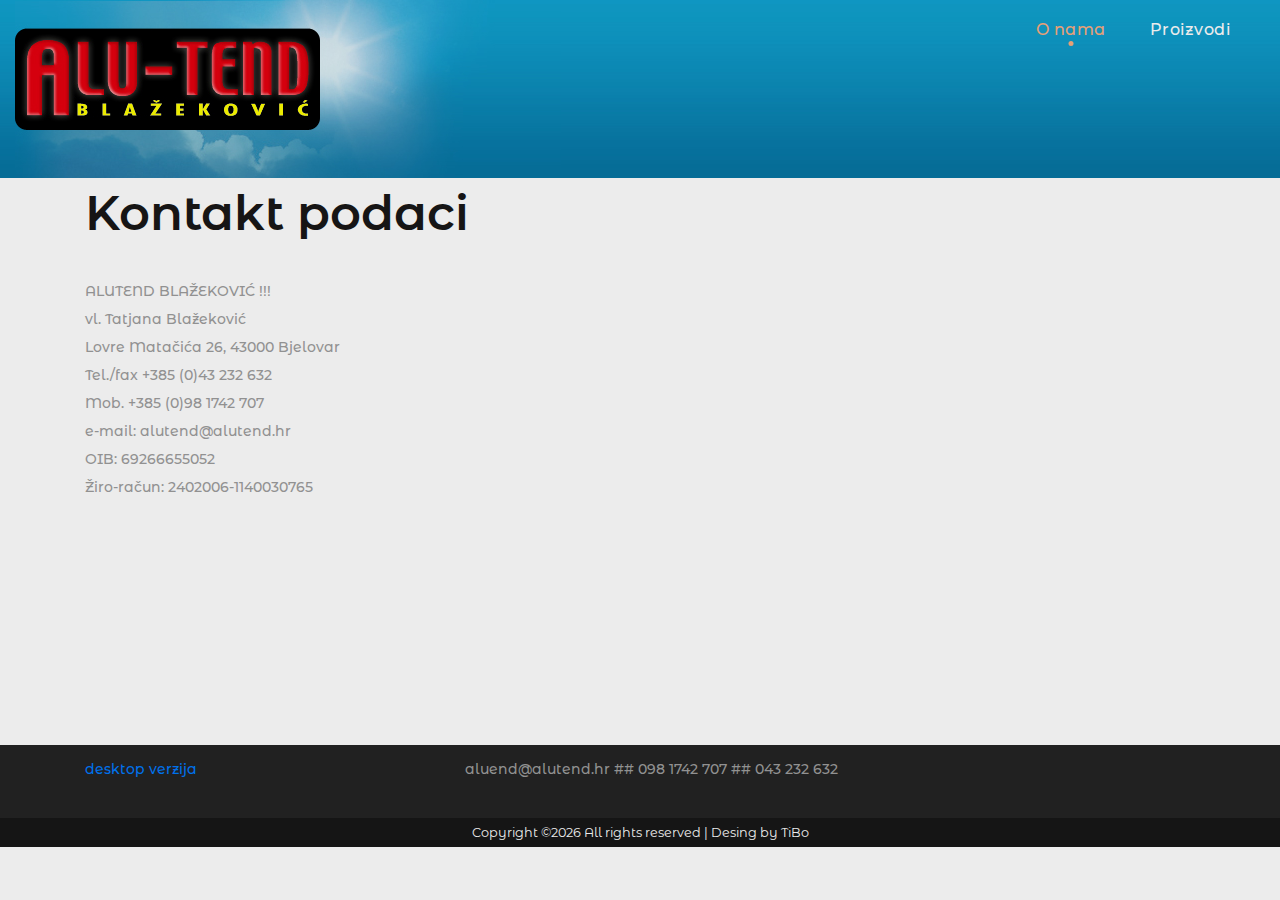
<file: index.html>
<!DOCTYPE html>
<html lang="zxx">

<head>
    <meta charset="UTF-8">
    <meta name="description" content="Tende">
    <meta name="keywords" content="AluTend, Tende">
    <meta name="viewport" content="width=device-width, initial-scale=1.0">
    <meta http-equiv="X-UA-Compatible" content="ie=edge">
    <title>Alutend</title>

    <!-- Google Font -->
    <link
        href="https://fonts.googleapis.com/css?family=Montserrat+Alternates:100,200,300,400,500,600,700,800,900&display=swap"
        rel="stylesheet">

    <!-- Css Styles -->
    <link rel="stylesheet" href="css/bootstrap.min.css" type="text/css">
    <link rel="stylesheet" href="css/font-awesome.min.css" type="text/css">
    <link rel="stylesheet" href="css/flaticon.css" type="text/css">
    <link rel="stylesheet" href="css/owl.carousel.min.css" type="text/css">
    <link rel="stylesheet" href="css/jquery-ui.min.css" type="text/css">
    <link rel="stylesheet" href="css/nice-select.css" type="text/css">
    <link rel="stylesheet" href="css/magnific-popup.css" type="text/css">
    <link rel="stylesheet" href="css/slicknav.min.css" type="text/css">
    <link rel="stylesheet" href="css/style.css" type="text/css">
</head>

<body>
    <!-- Page Preloder -->
    <div id="preloder">
        <div class="loader"></div>
    </div>

    <!-- Header Section Begin -->
    <header class="header-section">
        <div class="container-fluid">
            <div class="inner-header">
                <div class="logo">
                    <a href="./index.html"><img src="img/alutend-logo.jpg" alt="alutend"></a>
                </div>
                <nav class="main-menu mobile-menu">
                    <ul>
                        <li class="active"><a href="./index.html">O nama</a></li>
                        <li><a href="./tende.html">Proizvodi</a></li>
                    </ul>
                </nav>
                <div id="mobile-menu-wrap"></div>
            </div>
        </div>       
    </header>
    <!-- Header End -->

    <!-- Hero Area Section Begin 
    <div class="hero-area set-bg other-page" data-setbg="img/about_bg.jpg">
    </div>-->
    <!-- Hero Area Section End -->   

    <!-- Context Section Begin -->
    <section class="about-us spad">
        <div class="container">
            <div class="row">
                <div class="col-lg-7">
                    <div class="about-left">
                        <div class="section-title">
                            <h2>Kontakt podaci</h2>
                        </div>
                        <p class="second-text">ALUTEND BLAŽEKOVIĆ !!!<br/>
                            vl. Tatjana Blažeković<br/>
                            Lovre Matačića 26, 43000 Bjelovar<br/>
                            Tel./fax +385 (0)43 232 632<br/>
                            Mob. +385 (0)98 1742 707<br/>
                            e-mail: alutend@alutend.hr<br/>
                            OIB: 69266655052<br/>
                            Žiro-račun: 2402006-1140030765</p>
                    </div>
                </div>
                <div class="col-lg-5">
                    <div class="mapouter">
            <div class="gmap_canvas">
                <iframe
                    width="600"
                    height="500"
                    id="gmap_canvas"
                    src="https://maps.google.com/maps?q=alutend&t=&z=13&ie=UTF8&iwloc=&output=embed"
                    frameborder="0"
                    scrolling="no"
                    marginheight="0"
                    marginwidth="0"></iframe>
            </div>
            <style>
                .mapouter {
                    position: relative;
                    text-align: right;
                    height: 500px;
                    width: 600px;
                }
                .gmap_canvas {
                    overflow: hidden;
                    background: none!important;
                    height: 500px;
                    width: 600px;
                }
            </style>
        </div>
                </div>
            </div>
        </div>
        
    </section>
    <!-- Context Section End -->   

     <!-- Footer Section Begin -->
     <footer class="footer-section">
        <div class="container">
            <div class="row">
                <div class="col-lg-4">
                    <div class="footer-item"> 
                        <p><a href="www.alutend.hr">desktop verzija</a></p>
                    </div>
                </div>  
                <div class="col-lg-5">
                    <div class="footer-item"> 
                        <p>aluend@alutend.hr ## 098 1742 707 ## 043 232 632</p>
                    </div>
                </div>                 
            </div>
        </div>
        <div class="copyright">
            <div class="container">
                
                
                    <div class="col-lg-12 ">
                        <div class="small text-white text-center">
Copyright &copy;<script>document.write(new Date().getFullYear());</script> All rights reserved | Desing by TiBo</a>
</div>
                    </div>
                
            </div>
        </div>
    </footer>
    <!-- Footer Section End -->

   

    <!-- Js Plugins -->
    <script src="js/jquery-3.3.1.min.js"></script>
    <script src="js/bootstrap.min.js"></script>
    <script src="js/jquery.magnific-popup.min.js"></script>
    <script src="js/jquery-ui.min.js"></script>
    <script src="js/jquery.nice-select.min.js"></script>
    <script src="js/jquery.slicknav.js"></script>
    <script src="js/owl.carousel.min.js"></script>
    <script src="js/main.js"></script>
</body>

</html>
</file>
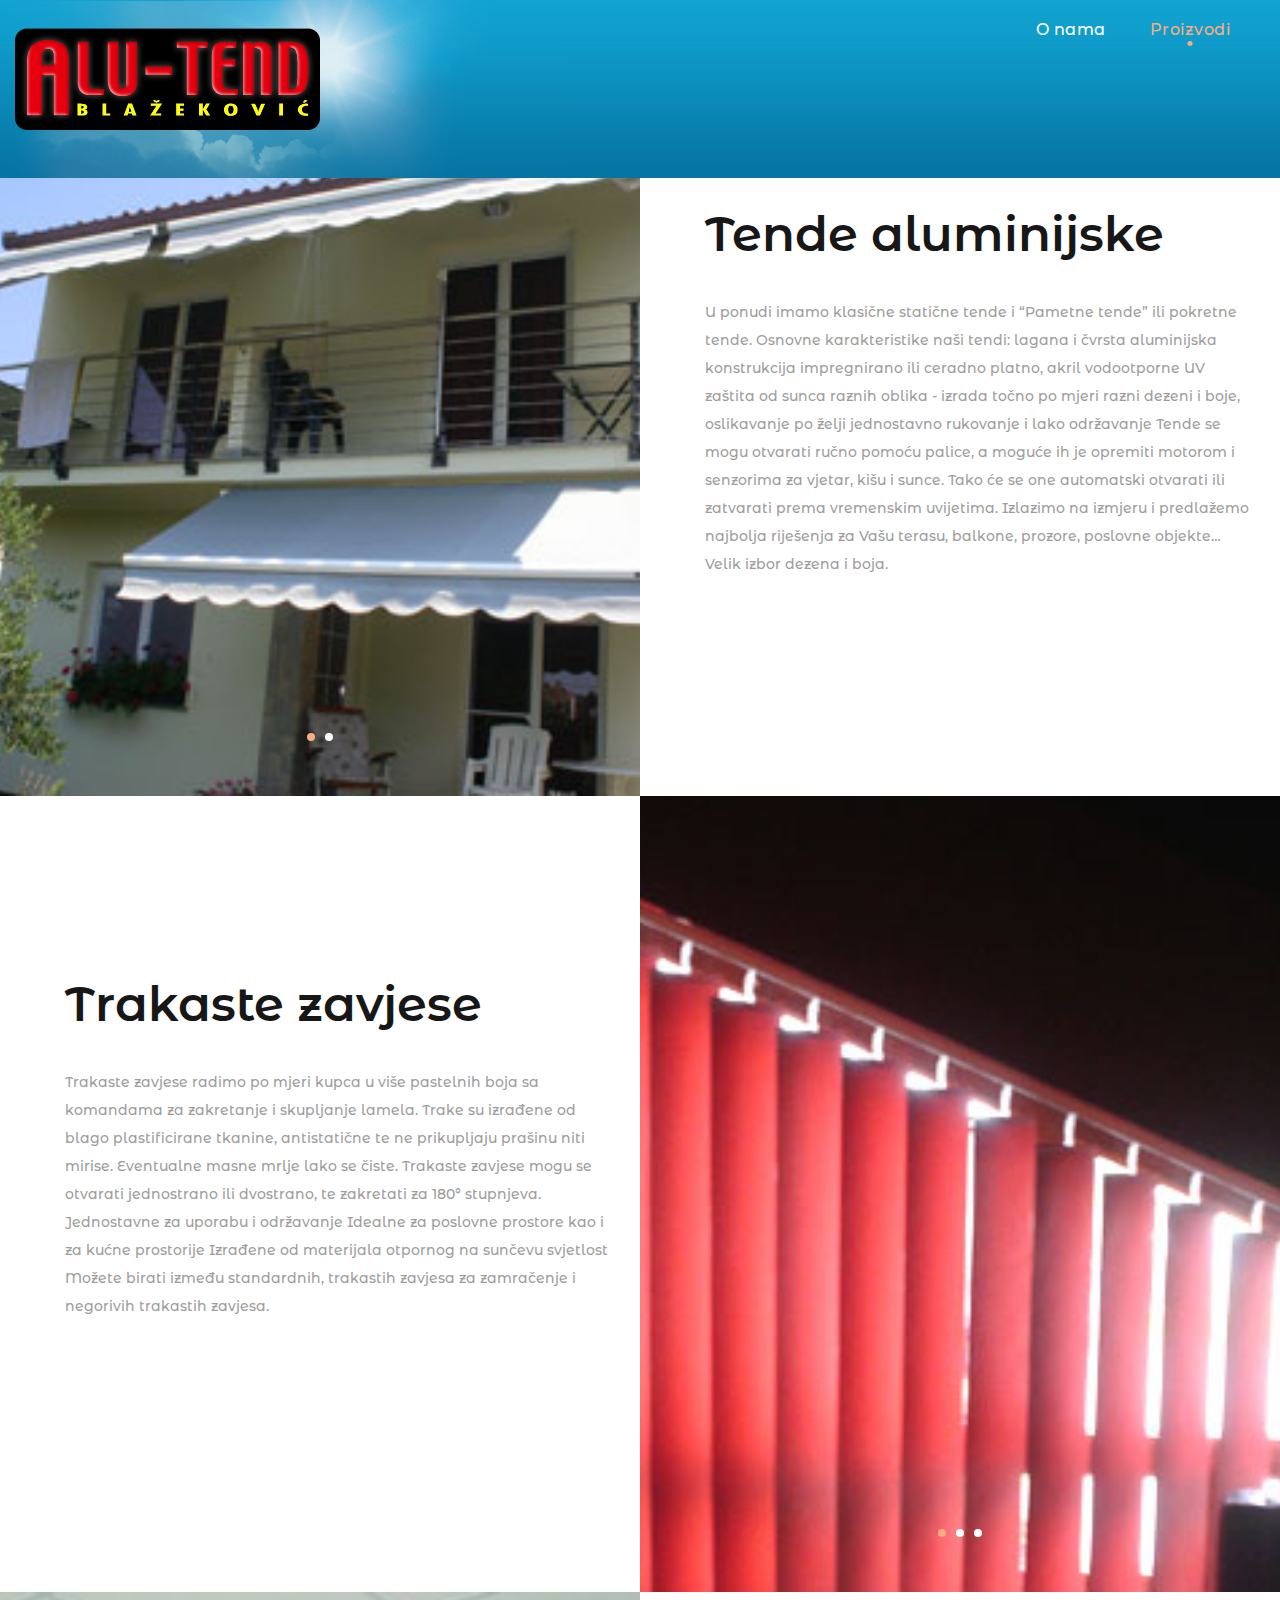
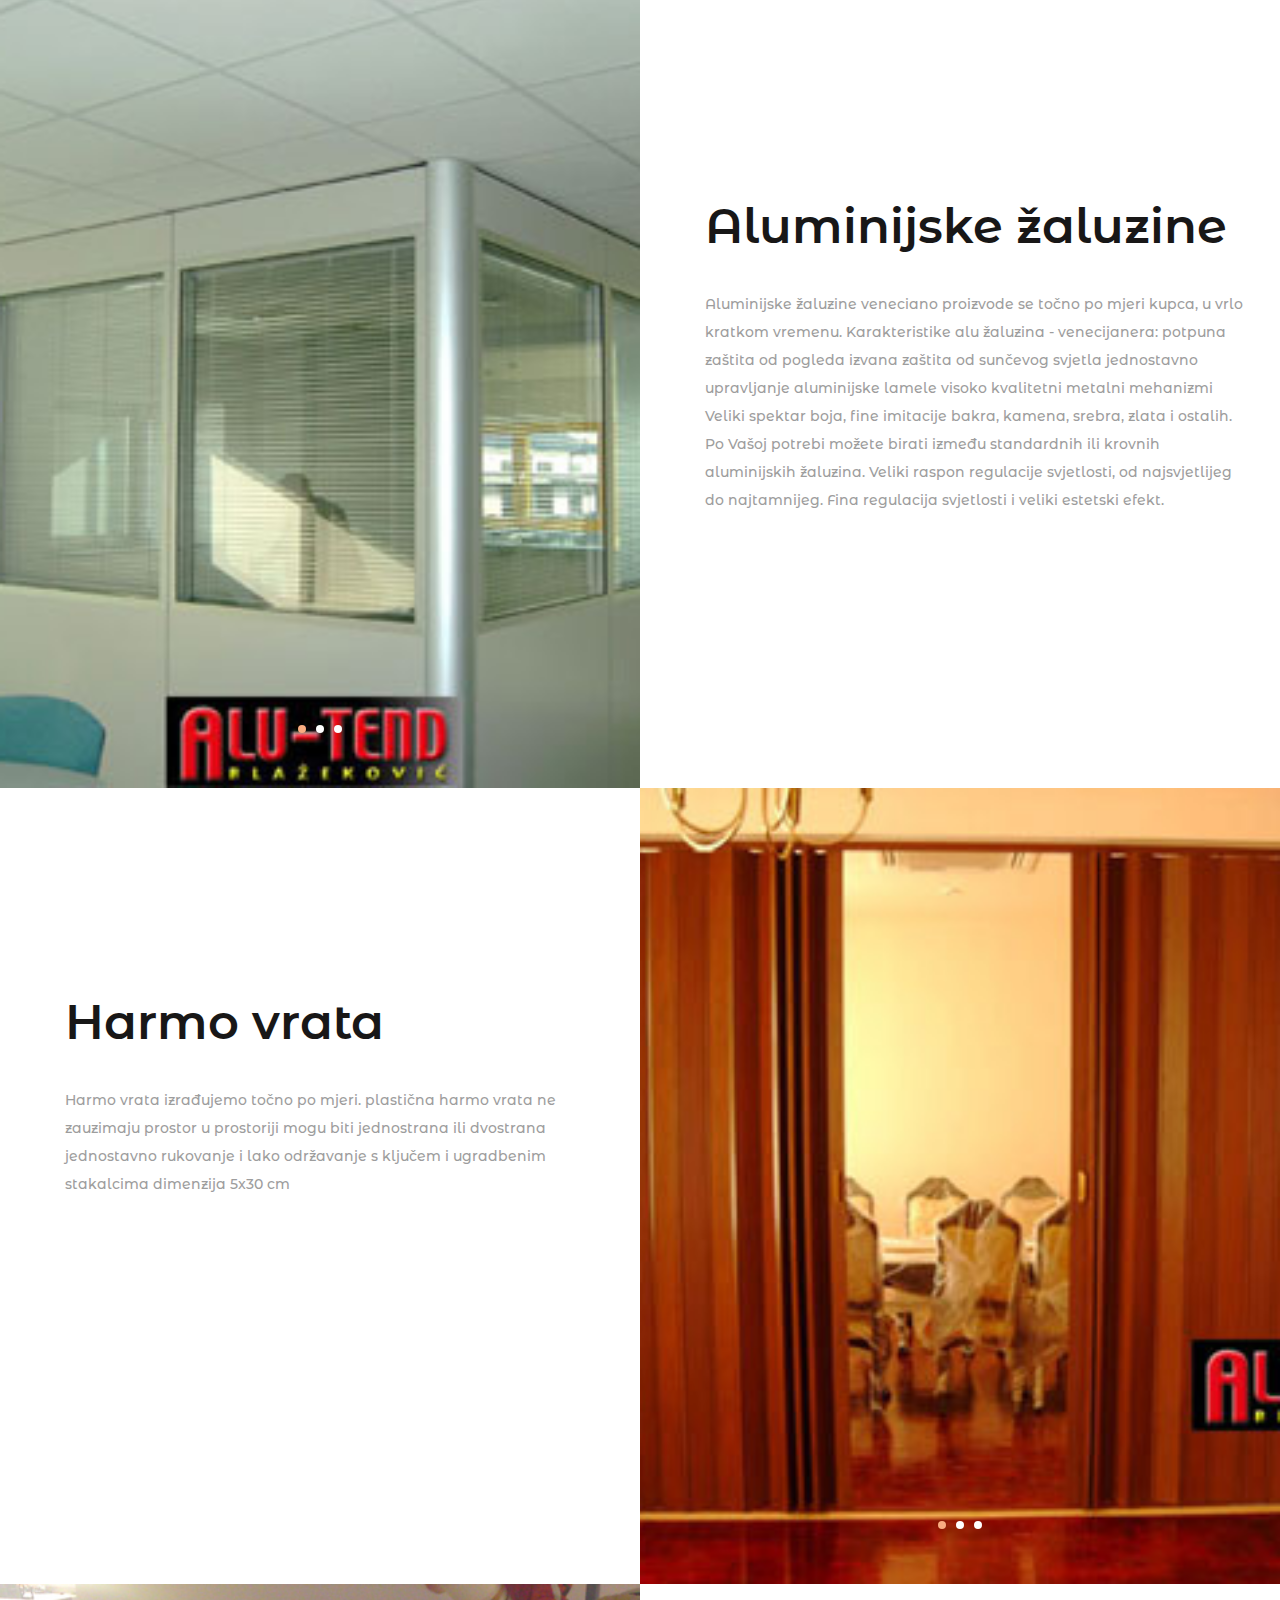
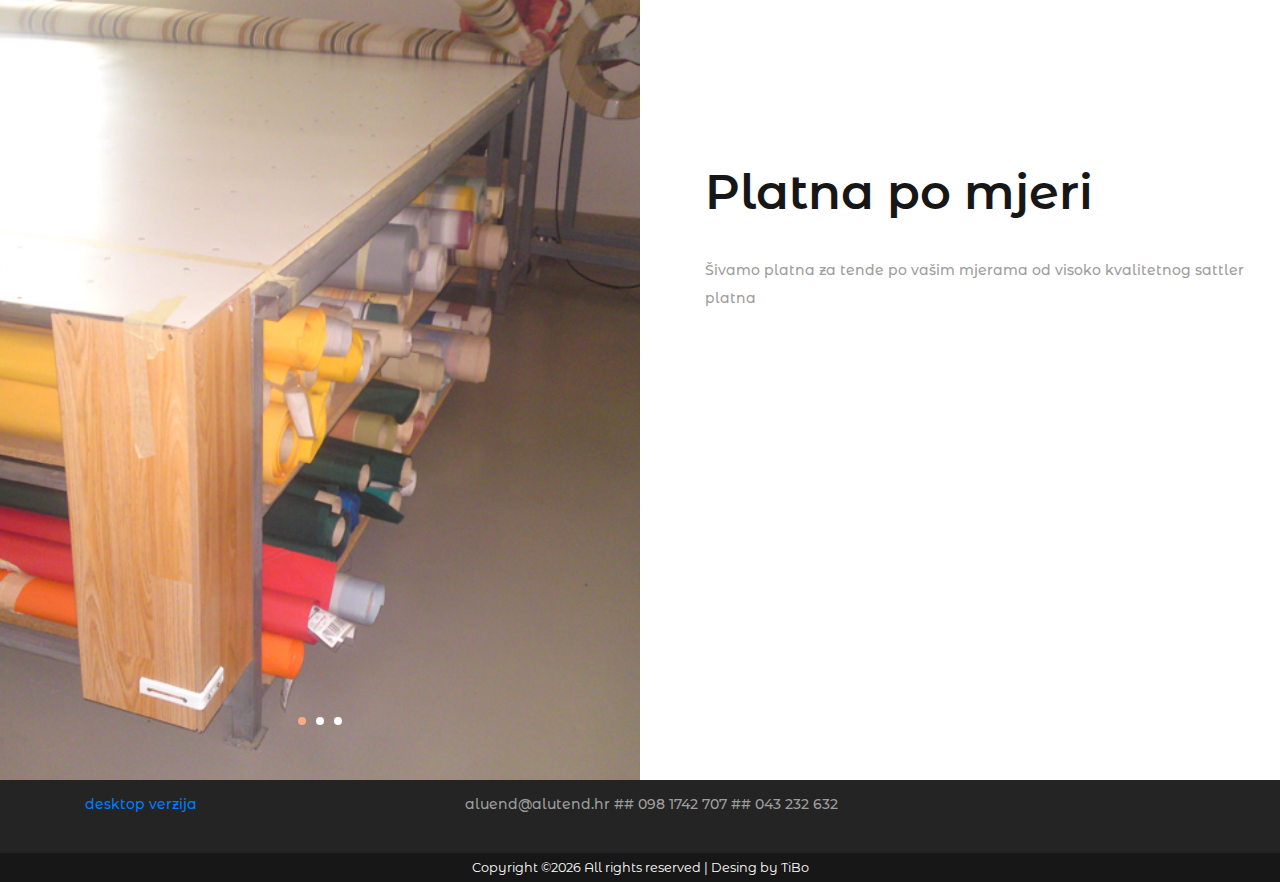
<file: tende.html>
<!DOCTYPE html>
<html lang="zxx">

<head>
    <meta charset="UTF-8">
    <meta name="description" content="Tende">
    <meta name="keywords" content="AluTend, Tende">
    <meta name="viewport" content="width=device-width, initial-scale=1.0">
    <meta http-equiv="X-UA-Compatible" content="ie=edge">
    <title>Alutend</title>

    <!-- Google Font -->
    <link
        href="https://fonts.googleapis.com/css?family=Montserrat+Alternates:100,200,300,400,500,600,700,800,900&display=swap"
        rel="stylesheet">

    <!-- Css Styles -->
    <link rel="stylesheet" href="css/bootstrap.min.css" type="text/css">
    <link rel="stylesheet" href="css/font-awesome.min.css" type="text/css">
    <link rel="stylesheet" href="css/flaticon.css" type="text/css">
    <link rel="stylesheet" href="css/owl.carousel.min.css" type="text/css">
    <link rel="stylesheet" href="css/jquery-ui.min.css" type="text/css">
    <link rel="stylesheet" href="css/nice-select.css" type="text/css">
    <link rel="stylesheet" href="css/magnific-popup.css" type="text/css">
    <link rel="stylesheet" href="css/slicknav.min.css" type="text/css">
    <link rel="stylesheet" href="css/style.css" type="text/css">
</head>

<body>
    <!-- Page Preloder -->
    <div id="preloder">
        <div class="loader"></div>
    </div>

    <!-- Header Section Begin -->
    <header class="header-section">
        <div class="container-fluid">
            <div class="inner-header">
                <div class="logo">
                    <a href="./index.html"><img src="img/alutend-logo.jpg" alt="alutend"></a>
                </div> 
                <nav class="main-menu mobile-menu">
                    <ul>
                        <li><a href="./index.html">O nama</a></li>
                        <li class="active"><a href="./tende.html">Proizvodi</a></li>                        
                    </ul>
                </nav>
                <div id="mobile-menu-wrap"></div>
            </div>
        </div>       
    </header>
    <!-- Header End -->

     <!-- Tende Context -->
     <section class="room-section">
        <div class="container-fluid">
            <div class="row">
                <div class="col-lg-6">
                    <div class="ri-slider-item">
                        <div class="ri-sliders owl-carousel">
                            <div class="single-img set-bg" data-setbg="img/tende/ravne_tende_13.jpg"></div>
                            <div class="single-img set-bg" data-setbg="img/tende/balkonska-tenda-008.jpg"></div>
                        </div>
                    </div>
                </div>
                <div class="col-lg-6">
                    <div class="ri-text">
                        <div class="section-title">
                            <div class="section-title">
                                <h2>Tende aluminijske</h2>
                            </div>
                            <p>U ponudi imamo klasične statične tende i “Pametne tende” ili pokretne tende.
                                Osnovne karakteristike naši tendi:
                                lagana i čvrsta aluminijska konstrukcija
                                impregnirano ili ceradno platno, akril vodootporne
                                UV zaštita od sunca
                                raznih oblika - izrada točno po mjeri
                                razni dezeni i boje, oslikavanje po želji
                                jednostavno rukovanje i lako održavanje
                                Tende se mogu otvarati ručno pomoću palice, a moguće ih je opremiti motorom i senzorima za vjetar, kišu i sunce.                                
                                Tako će se one automatski otvarati ili zatvarati prema vremenskim uvijetima.                                
                                Izlazimo na izmjeru i predlažemo najbolja riješenja za Vašu terasu, balkone, prozore, poslovne objekte…                                
                                Velik izbor dezena i boja.</p>                            
                        </div>
                    </div>
                </div>
            </div>  
            <!-- Row 2-->
            <div class="row">
                <div class="col-lg-6 order-lg-2">
                    <div class="ri-slider-item">
                        <div class="ri-sliders owl-carousel">
                            <div class="single-img set-bg" data-setbg="img/trakaste/trakaste-zavjese-3.jpg"></div>
                            <div class="single-img set-bg" data-setbg="img/trakaste/trakaste-zavjese4.jpg"></div>
                            <div class="single-img set-bg" data-setbg="img/trakaste/trakaste-zavjese21.jpg"></div>
                        </div>
                    </div>
                </div>
                <div class="col-lg-6 order-lg-1">
                    <div class="ri-text left-side">
                        <div class="section-title">
                            <div class="section-title">
                                <h2>Trakaste zavjese</h2>
                            </div>
                            <p>Trakaste zavjese radimo po mjeri kupca u više pastelnih boja sa komandama za zakretanje i skupljanje lamela.
                                Trake su izrađene od blago plastificirane tkanine, antistatične te ne prikupljaju prašinu niti mirise. Eventualne masne mrlje lako se čiste.                                
                                Trakaste zavjese mogu se otvarati jednostrano ili dvostrano, te zakretati za 180° stupnjeva.                                
                                Jednostavne za uporabu i održavanje
                                Idealne za poslovne prostore kao i za kućne prostorije
                                Izrađene od materijala otpornog na sunčevu svjetlost
                                Možete birati između standardnih, trakastih zavjesa za zamračenje i negorivih trakastih zavjesa.</p>                            
                        </div>
                    </div>
                </div>
            </div> 
            <!-- Row 3-->
            <div class="row">
                <div class="col-lg-6">
                    <div class="ri-slider-item">
                        <div class="ri-sliders owl-carousel">
                            <div class="single-img set-bg" data-setbg="img/veneciano/venecijaneri12.jpg"></div>
                            <div class="single-img set-bg" data-setbg="img/veneciano/venecijaneri13.jpg"></div>
                            <div class="single-img set-bg" data-setbg="img/veneciano/venecijaneri16.jpg"></div>
                        </div>
                    </div>
                </div>
                <div class="col-lg-6">
                    <div class="ri-text">
                        <div class="section-title">
                            <div class="section-title">
                                <h2>Aluminijske žaluzine</h2>
                            </div>
                            <p>Aluminijske žaluzine veneciano proizvode se točno po mjeri kupca, u vrlo kratkom vremenu.
                                Karakteristike alu žaluzina - venecijanera:                                
                                potpuna zaštita od pogleda izvana
                                zaštita od sunčevog svjetla
                                jednostavno upravljanje
                                aluminijske lamele
                                visoko kvalitetni metalni mehanizmi
                                Veliki spektar boja, fine imitacije bakra, kamena, srebra, zlata i ostalih.                                
                                Po Vašoj potrebi možete birati između standardnih ili
                                krovnih aluminijskih žaluzina.                                
                                Veliki raspon regulacije svjetlosti, od najsvjetlijeg do najtamnijeg.                                
                                Fina regulacija svjetlosti i veliki estetski efekt.</p>                            
                        </div>
                    </div>
                </div>
            </div>  
            <!-- End Row 3-->
            <!-- Row 4-->
            <div class="row">
                <div class="col-lg-6 order-lg-2">
                    <div class="ri-slider-item">
                        <div class="ri-sliders owl-carousel">
                            <div class="single-img set-bg" data-setbg="img/harmo/harmo_vrata1.jpg"></div>
                            <div class="single-img set-bg" data-setbg="img/harmo/harmo_vrata3.jpg"></div>
                            <div class="single-img set-bg" data-setbg="img/harmo/harmo-vrata-05.jpg"></div>
                        </div>
                    </div>
                </div>
                <div class="col-lg-6 order-lg-1">
                    <div class="ri-text">
                        <div class="section-title">
                            <div class="section-title">
                                <h2>Harmo vrata</h2>
                            </div>
                            <p>Harmo vrata izrađujemo točno po mjeri.
                                plastična harmo vrata
                                ne zauzimaju prostor u prostoriji
                                mogu biti jednostrana ili dvostrana
                                jednostavno rukovanje i lako održavanje
                                s ključem i ugradbenim stakalcima dimenzija 5x30 cm</p>                            
                        </div>
                    </div>
                </div>
            </div> 
            <!-- End Row 4-->
             <!-- Row 5-->
             <div class="row">
                <div class="col-lg-6">
                    <div class="ri-slider-item">
                        <div class="ri-sliders owl-carousel">
                            <div class="single-img set-bg" data-setbg="img/sivaona/sivaona-02.jpg"></div>
                            <div class="single-img set-bg" data-setbg="img/sivaona/sivaona-03.jpg"></div>
                            <div class="single-img set-bg" data-setbg="img/sivaona/sivaona-04.jpg"></div>
                        </div>
                    </div>
                </div>
                <div class="col-lg-6">
                    <div class="ri-text left-side">
                        <div class="section-title">
                            <div class="section-title">
                                <h2>Platna po mjeri</h2>
                            </div>
                            <p>Šivamo platna za tende po vašim mjerama od visoko kvalitetnog sattler platna</p>                            
                        </div>
                    </div>
                </div>
            </div> 
            <!-- End Row 5-->
        </div>
    </section>
    <!-- Context Section End -->

     <!-- Footer Section Begin -->
     <footer class="footer-section">
        <div class="container">
            <div class="row">
                <div class="col-lg-4">
                    <div class="footer-item"> 
                        <p><a href="www.alutend.hr">desktop verzija</a></p>
                    </div>
                </div>  
                <div class="col-lg-5">
                    <div class="footer-item"> 
                        <p>aluend@alutend.hr ## 098 1742 707 ## 043 232 632</p>
                    </div>
                </div>                
            </div>
        </div>
        <div class="copyright">
            <div class="container">
                
                
                    <div class="col-lg-12 ">
                        <div class="small text-white text-center">
Copyright &copy;<script>document.write(new Date().getFullYear());</script> All rights reserved | Desing by TiBo</a>
</div>
                    </div>
                </div>
            
        </div>
    </footer>
    <!-- Footer Section End -->
   

   

    <!-- Js Plugins -->
    <script src="js/jquery-3.3.1.min.js"></script>
    <script src="js/bootstrap.min.js"></script>
    <script src="js/jquery.magnific-popup.min.js"></script>
    <script src="js/jquery-ui.min.js"></script>
    <script src="js/jquery.nice-select.min.js"></script>
    <script src="js/jquery.slicknav.js"></script>
    <script src="js/owl.carousel.min.js"></script>
    <script src="js/main.js"></script>
</body>

</html>
</file>
<file: css/flaticon.css>
/*
  	Flaticon icon font: Flaticon
  	Creation date: 25/01/2019 11:32
  	*/

@font-face {
  font-family: "Flaticon";
  src: url("../fonts/Flaticon.eot");
  src: url("../fonts/Flaticon.eot?#iefix") format("embedded-opentype"),
       url("../fonts/Flaticon.woff") format("woff"),
       url("../fonts/Flaticon.ttf") format("truetype"),
       url("../fonts/Flaticon.svg#Flaticon") format("svg");
  font-weight: normal;
  font-style: normal;
}

@media screen and (-webkit-min-device-pixel-ratio:0) {
  @font-face {
    font-family: "Flaticon";
    src: url("../fonts/Flaticon.svg#Flaticon") format("svg");
  }
}

[class^="flaticon-"]:before, [class*=" flaticon-"]:before,
[class^="flaticon-"]:after, [class*=" flaticon-"]:after {   
  font-family: Flaticon;
  font-style: normal;
}

.flaticon-001-luggage:before { content: "\f100"; }
.flaticon-002-breakfast:before { content: "\f101"; }
.flaticon-003-air-conditioner:before { content: "\f102"; }
.flaticon-004-fridge:before { content: "\f103"; }
.flaticon-005-tea:before { content: "\f104"; }
.flaticon-006-dumbbell:before { content: "\f105"; }
.flaticon-007-swimming-pool:before { content: "\f106"; }
.flaticon-008-heater:before { content: "\f107"; }
.flaticon-009-cctv:before { content: "\f108"; }
.flaticon-010-newspaper:before { content: "\f109"; }
.flaticon-011-no-smoking:before { content: "\f10a"; }
.flaticon-012-cocktail:before { content: "\f10b"; }
.flaticon-013-safety-box:before { content: "\f10c"; }
.flaticon-014-ring-bell:before { content: "\f10d"; }
.flaticon-015-door-hanger:before { content: "\f10e"; }
.flaticon-016-washing-machine:before { content: "\f10f"; }
.flaticon-017-sunbed:before { content: "\f110"; }
.flaticon-018-iron:before { content: "\f111"; }
.flaticon-019-television:before { content: "\f112"; }
.flaticon-020-telephone:before { content: "\f113"; }
.flaticon-021-flip-flops:before { content: "\f114"; }
.flaticon-022-clock:before { content: "\f115"; }
.flaticon-023-hair-dryer:before { content: "\f116"; }
.flaticon-024-towel:before { content: "\f117"; }
.flaticon-025-pillow:before { content: "\f118"; }
.flaticon-026-bed:before { content: "\f119"; }
.flaticon-027-mirror:before { content: "\f11a"; }
.flaticon-028-vacuum-cleaner:before { content: "\f11b"; }
.flaticon-029-wifi:before { content: "\f11c"; }
.flaticon-030-bathtub:before { content: "\f11d"; }
.flaticon-031-elevator:before { content: "\f11e"; }
.flaticon-032-armchair:before { content: "\f11f"; }
.flaticon-033-dinner:before { content: "\f120"; }
.flaticon-034-camera:before { content: "\f121"; }
.flaticon-035-eight-ball:before { content: "\f122"; }
.flaticon-036-parking:before { content: "\f123"; }
.flaticon-037-sink:before { content: "\f124"; }
.flaticon-038-five-stars:before { content: "\f125"; }
.flaticon-039-three-stars:before { content: "\f126"; }
.flaticon-040-key-card:before { content: "\f127"; }
.flaticon-041-lamp:before { content: "\f128"; }
.flaticon-042-menu:before { content: "\f129"; }
.flaticon-043-room-service:before { content: "\f12a"; }
.flaticon-044-clock-1:before { content: "\f12b"; }
.flaticon-045-door:before { content: "\f12c"; }
.flaticon-046-toothbrush:before { content: "\f12d"; }
.flaticon-047-calendar:before { content: "\f12e"; }
.flaticon-048-door-handle:before { content: "\f12f"; }
.flaticon-049-power-socket:before { content: "\f130"; }
.flaticon-050-bellboy:before { content: "\f131"; }
</file>
<file: css/nice-select.css>
.nice-select {
  -webkit-tap-highlight-color: transparent;
  background-color: #fff;
  border-radius: 5px;
  border: solid 1px #e8e8e8;
  box-sizing: border-box;
  clear: both;
  cursor: pointer;
  display: block;
  float: left;
  font-family: inherit;
  font-size: 14px;
  font-weight: normal;
  height: 42px;
  line-height: 40px;
  outline: none;
  padding-left: 18px;
  padding-right: 30px;
  position: relative;
  text-align: left !important;
  -webkit-transition: all 0.2s ease-in-out;
  transition: all 0.2s ease-in-out;
  -webkit-user-select: none;
     -moz-user-select: none;
      -ms-user-select: none;
          user-select: none;
  white-space: nowrap;
  width: auto; }
  .nice-select:hover {
    border-color: #dbdbdb; }
  .nice-select:active, .nice-select.open, .nice-select:focus {
    border-color: #999; }
  .nice-select:after {
    border-bottom: 2px solid #999;
    border-right: 2px solid #999;
    content: '';
    display: block;
    height: 5px;
    margin-top: -4px;
    pointer-events: none;
    position: absolute;
    right: 12px;
    top: 50%;
    -webkit-transform-origin: 66% 66%;
        -ms-transform-origin: 66% 66%;
            transform-origin: 66% 66%;
    -webkit-transform: rotate(45deg);
        -ms-transform: rotate(45deg);
            transform: rotate(45deg);
    -webkit-transition: all 0.15s ease-in-out;
    transition: all 0.15s ease-in-out;
    width: 5px; }
  .nice-select.open:after {
    -webkit-transform: rotate(-135deg);
        -ms-transform: rotate(-135deg);
            transform: rotate(-135deg); }
  .nice-select.open .list {
    opacity: 1;
    pointer-events: auto;
    -webkit-transform: scale(1) translateY(0);
        -ms-transform: scale(1) translateY(0);
            transform: scale(1) translateY(0); }
  .nice-select.disabled {
    border-color: #ededed;
    color: #999;
    pointer-events: none; }
    .nice-select.disabled:after {
      border-color: #cccccc; }
  .nice-select.wide {
    width: 100%; }
    .nice-select.wide .list {
      left: 0 !important;
      right: 0 !important; }
  .nice-select.right {
    float: right; }
    .nice-select.right .list {
      left: auto;
      right: 0; }
  .nice-select.small {
    font-size: 12px;
    height: 36px;
    line-height: 34px; }
    .nice-select.small:after {
      height: 4px;
      width: 4px; }
    .nice-select.small .option {
      line-height: 34px;
      min-height: 34px; }
  .nice-select .list {
    background-color: #fff;
    border-radius: 5px;
    box-shadow: 0 0 0 1px rgba(68, 68, 68, 0.11);
    box-sizing: border-box;
    margin-top: 4px;
    opacity: 0;
    overflow: hidden;
    padding: 0;
    pointer-events: none;
    position: absolute;
    top: 100%;
    left: 0;
    -webkit-transform-origin: 50% 0;
        -ms-transform-origin: 50% 0;
            transform-origin: 50% 0;
    -webkit-transform: scale(0.75) translateY(-21px);
        -ms-transform: scale(0.75) translateY(-21px);
            transform: scale(0.75) translateY(-21px);
    -webkit-transition: all 0.2s cubic-bezier(0.5, 0, 0, 1.25), opacity 0.15s ease-out;
    transition: all 0.2s cubic-bezier(0.5, 0, 0, 1.25), opacity 0.15s ease-out;
    z-index: 9; }
    .nice-select .list:hover .option:not(:hover) {
      background-color: transparent !important; }
  .nice-select .option {
    cursor: pointer;
    font-weight: 400;
    line-height: 40px;
    list-style: none;
    min-height: 40px;
    outline: none;
    padding-left: 18px;
    padding-right: 29px;
    text-align: left;
    -webkit-transition: all 0.2s;
    transition: all 0.2s; }
    .nice-select .option:hover, .nice-select .option.focus, .nice-select .option.selected.focus {
      background-color: #f6f6f6; }
    .nice-select .option.selected {
      font-weight: bold; }
    .nice-select .option.disabled {
      background-color: transparent;
      color: #999;
      cursor: default; }

.no-csspointerevents .nice-select .list {
  display: none; }

.no-csspointerevents .nice-select.open .list {
  display: block; }
</file>
<file: css/style.css>
/******************************************************************
  Template Name: Europa Hotel And Spa
  Description: Europa Hotel And Spa HTML Template
  Author: Colorlib
  Author URI: http://www.colorlib.com
  Version: 1.0
  Created: Colorlib
******************************************************************/

/*------------------------------------------------------------------
[Table of contents]

1.  Template default CSS
	1.1	Variables
	1.2	Mixins
	1.3	Flexbox
	1.4	Reset
2.  Helper Css
3.  Header Section
4.  Hero Section
5.  Search Filter
6.  Facilities Section
7.  Testimonial Section
8.  Video Section
9.  Footer
10. Other Pages Style

-------------------------------------------------------------------*/


/*----------------------------------------*/
/* Template default CSS
/*----------------------------------------*/

html,
body {
	height: 100%;
	font-family: "Montserrat Alternates", sans-serif;
	-webkit-font-smoothing: antialiased;
	font-smoothing: antialiased;
	background: none;
}

h1,
h2,
h3,
h4,
h5,
h6 {
	margin: 0;
	color: #111111;
	font-weight: 400;
	font-family: "Montserrat Alternates", sans-serif;
}

h1 {
	font-size: 70px;
}

h2 {
	font-size: 36px;
}

h3 {
	font-size: 30px;
}

h4 {
	font-size: 24px;
}

h5 {
	font-size: 18px;
}

h6 {
	font-size: 16px;
}

p {
	font-size: 14px;
	color: #9d9d9d;
	font-family: "Montserrat Alternates", sans-serif;
	font-weight: 500;
	line-height: 28px;
	margin: 0 0 15px 0;
}

img {
	max-width: 100%;
}

input:focus,
select:focus,
button:focus,
textarea:focus {
	outline: none;
}

a:hover,
a:focus {
	text-decoration: none;
	outline: none;
	color: #ffffff;
}

ul,
ol {
	padding: 0;
	margin: 0;
}

[class^=flaticon-]:before,
[class*=" flaticon-"]:before,
[class^=flaticon-]:after,
[class*=" flaticon-"]:after {
	font-family: Flaticon;
	font-size: 38px;
	font-style: normal;
}

/*---------------------
  Helper CSS
-----------------------*/

.section-title span {
	color: #868686;
	display: block;
	font-size: 12px;
	letter-spacing: 4px;
	text-transform: uppercase;
	font-weight: 600;
}

.section-title h2 {
	color: #181717;
	font-size: 48px;
	line-height: 48px;
	font-weight: 600;
	margin-top: 14px;
	margin-bottom: 40px;
}

.set-bg {
	background-repeat: no-repeat;
	background-size: cover;
	background-position: top center;
}

.spad {
	padding-top: 100px;
	padding-bottom: 100px;
}

.text-white h1,
.text-white h2,
.text-white h3,
.text-white h4,
.text-white h5,
.text-white h6,
.text-white p,
.text-white span,
.text-white li,
.text-white a {
	color: #ffffff;
}

/* buttons */

.primary-btn {
	display: inline-block;
	font-size: 16px;
	font-weight: 400;
	padding: 18px 38px;
	color: #ffffff;
	background: #F9AD81;
	letter-spacing: 0.5px;
}

.submit-btn {
	color: #ffffff;
	background: #82D026;
	font-size: 14px;
	font-weight: 400;
	border: none;
	letter-spacing: 0.5px;
	text-transform: uppercase;
	cursor: pointer;
}

/* Preloder */

#preloder {
	position: fixed;
	width: 100%;
	height: 100%;
	top: 0;
	left: 0;
	z-index: 999999;
	background: #000;
}

.loader {
	width: 40px;
	height: 40px;
	position: absolute;
	top: 50%;
	left: 50%;
	margin-top: -13px;
	margin-left: -13px;
	border-radius: 60px;
	animation: loader 0.8s linear infinite;
	-webkit-animation: loader 0.8s linear infinite;
}

@keyframes loader {
	0% {
		-webkit-transform: rotate(0deg);
		transform: rotate(0deg);
		border: 4px solid #f44336;
		border-left-color: transparent;
	}
	50% {
		-webkit-transform: rotate(180deg);
		transform: rotate(180deg);
		border: 4px solid #673ab7;
		border-left-color: transparent;
	}
	100% {
		-webkit-transform: rotate(360deg);
		transform: rotate(360deg);
		border: 4px solid #f44336;
		border-left-color: transparent;
	}
}

@-webkit-keyframes loader {
	0% {
		-webkit-transform: rotate(0deg);
		border: 4px solid #f44336;
		border-left-color: transparent;
	}
	50% {
		-webkit-transform: rotate(180deg);
		border: 4px solid #673ab7;
		border-left-color: transparent;
	}
	100% {
		-webkit-transform: rotate(360deg);
		border: 4px solid #f44336;
		border-left-color: transparent;
	}
}

/*---------------------
  Header
-----------------------*/

.header-section {
	/*background: #353535;*/
	background: url("../img/alutend-logo-pattern.jpg") repeat;
	/*padding-left: 30px;
	padding-right: 30px;
	padding-top: 30px;
	padding-bottom: 24px;*/
	position: absolute;
	width: 100%;
	left: 0;
	top: 0;
	z-index: 999;
}

.inner-header .logo {
	float: left;
	line-height: 60px;	
	
}

.inner-header .logo a {
	display: inline-block;
}

.inner-header .nav-right {
	float: right;
}

.inner-header .main-menu {
	float: right;
	margin-right: 30px;
	display: block;
}

.inner-header .main-menu ul li {
	list-style: none;
	display: inline-block;
	margin-right: 50px;
	line-height: 50px;
	padding: 5px;
	position: relative;
	z-index: 1;
}

.inner-header .main-menu ul li:hover>.drop-menu {
	top: 60px;
	opacity: 1;
	visibility: visible;
	z-index: 999;
}

.inner-header .main-menu ul li .drop-menu {
	position: absolute;
	left: 0;
	top: 100px;
	background: #ffffff;
	width: 220px;
	opacity: 0;
	visibility: hidden;
	z-index: -1;
	-webkit-transition: 0.3s;
	transition: 0.3s;
}

.inner-header .main-menu ul li .drop-menu li {
	display: block;
	margin-right: 0;
	line-height: 0;
	padding: 0;
}

.inner-header .main-menu ul li .drop-menu li a {
	color: #242424;
	display: block;
	padding: 30px 20px;
	font-size: 16px;
	font-weight: 600;
	letter-spacing: 0;
}

.inner-header .main-menu ul li .drop-menu li:hover>a {
	background: #F9AD81;
	color: #ffffff;
}

.inner-header .main-menu ul li .drop-menu li:hover>a::after {
	display: none;
}

.inner-header .main-menu ul li.active a {
	color: #F9AD81;
}

.inner-header .main-menu ul li.active a:after {
	opacity: 1;
}

.inner-header .main-menu ul li:last-child {
	margin-right: 0;
}

.inner-header .main-menu ul li>a {
	color: #ffffff;
	font-size: 16px;
	font-weight: 500;
	letter-spacing: 0.5px;
	display: inline-block;
	position: relative;
	-webkit-transition: all 0.2s;
	transition: all 0.2s;
}

.inner-header .main-menu ul li>a:hover {
	color: #F9AD81;
}

.inner-header .main-menu ul li>a:hover::after {
	opacity: 1;
}

.inner-header .main-menu ul li>a:after {
	position: absolute;
	left: 50%;
	bottom: 9px;
	width: 5px;
	height: 5px;
	background: #F9AD81;
	content: "";
	border-radius: 50%;
	-webkit-transform: translateX(-2.5px);
	transform: translateX(-2.5px);
	opacity: 0;
	-webkit-transition: all 0.2s;
	transition: all 0.2s;
}

.slicknav_menu {
	display: none;
}

/*---------------------
  Hero Area
-----------------------*/

.hero-area {
	height: 938px;
	padding-top: 396px;
}

.hero-area.other-page {
	height: 488px;
	padding-top: 0;
}

.hero-text h1 {
	font-size: 96px;
	color: #ffffff;
	font-weight: 600;
}

/*---------------------
  Search Filter
-----------------------*/

.search-filter {
	margin-top: -362px;
	position: absolute;
	width: 100%;
	z-index: 99;
}

.search-filter.other-page-filter {
	margin-top: -172px;
}

.check-form {
	padding-top: 30px;
	padding-bottom: 65px;
	padding-right: 48px;
	padding-left: 48px;
	margin: 0 -50px;
	position: relative;
	z-index: 1;
}

.check-form:after {
	position: absolute;
	left: 0;
	top: 0;
	width: 100%;
	height: 100%;
	background: #000000;
	content: "";
	opacity: 0.47;
	z-index: -1;
}

.check-form h4 {
	color: #ffffff;
	margin-bottom: 30px;
}

.check-form .datepicker {
	width: calc(19.3% - 19px);
	float: left;
	margin-right: 19px;
	background: #ffffff;
	position: relative;
	padding: 18px;
}

.check-form .datepicker p {
	font-size: 14px;
	color: #242424;
	letter-spacing: 0.4px;
	margin-bottom: 7px;
	font-weight: 600;
}

.check-form .datepicker input {
	width: 100%;
	font-size: 10px;
	font-weight: 700;
	text-transform: uppercase;
	border: none;
	color: #242424;
	opacity: 0.5;
	letter-spacing: 1.2px;
	line-height: 42px;
	border-bottom: 1px solid #888888;
}

.check-form .datepicker img {
	position: absolute;
	right: 18px;
	bottom: 33px;
}

.check-form .room-quantity {
	width: calc(29% - 16px);
	float: left;
	margin-right: 16px;
	background: #ffffff;
	padding-top: 18px;
	padding-bottom: 18px;
	padding-left: 29px;
	padding-right: 28px;
}

.check-form .room-quantity .single-quantity {
	display: inline-block;
	margin-right: 30px;
}

.check-form .room-quantity .single-quantity.last {
	margin-right: 0;
}

.check-form .room-quantity .single-quantity p {
	font-size: 14px;
	color: #242424;
	letter-spacing: 0.4px;
	margin-bottom: 10px;
	font-weight: 600;
}

.check-form .room-quantity .single-quantity .pro-qty {
	border-bottom: 1px solid #888888;
	line-height: 42px;
	height: 42px;
}

.check-form .room-quantity .single-quantity .pro-qty .qtybtn {
	float: left;
	width: 15px;
	text-align: center;
	cursor: pointer;
	display: block;
	color: #081624;
	font-size: 11px;
	letter-spacing: 0.4px;
	line-height: 42px;
}

.check-form .room-quantity .single-quantity .pro-qty input {
	width: 28px;
	border: none;
	float: left;
	text-align: center;
	font-family: "Montserrat Alternates", sans-serif;
	font-size: 14px;
	font-weight: 600;
	color: #081624;
	opacity: 0.25;
	letter-spacing: 0.4px;
	margin-top: -2px;
}

.check-form .room-selector {
	width: calc(25% - 16px);
	float: left;
	margin-right: 16px;
	background: #ffffff;
	padding-top: 18px;
	padding-left: 24px;
	padding-right: 24px;
	padding-bottom: 18px;
}

.check-form .room-selector p {
	font-size: 14px;
	color: #242424;
	letter-spacing: 0.4px;
	margin-bottom: 10px;
	font-weight: 600;
}

.check-form .room-selector .nice-select {
	background-color: transparent;
	border-radius: 0;
	border: none;
	padding-left: 0;
	padding-right: 0;
	float: none;
	line-height: 42px;
	border-bottom: 1px solid #888888;
}

.check-form .room-selector .nice-select span {
	font-size: 10px;
	color: #242424;
	opacity: 0.5;
	text-transform: uppercase;
	font-weight: 700;
	letter-spacing: 1.2px;
}

.check-form .room-selector .nice-select .list {
	width: 100%;
	margin-top: 1px;
}

.check-form .room-selector .nice-select:after {
	display: none;
}

.check-form button {
	background: #F9AD81;
	border: 1px solid #F9AD81;
	font-size: 18px;
	color: #ffffff;
	padding: 43px 27px;
	cursor: pointer;
}

/*---------------------
  Intro section
-----------------------*/

.intro-text {
	border: 15px solid #F9AD81;
	padding-left: 50px;
	padding-top: 58px;
	padding-bottom: 57px;
	padding-right: 45px;
}

.intro-right {
	padding-top: 168px;
}

.intro-right p {
	margin-bottom: 31px;
}

/*---------------------
  Facilities Section
-----------------------*/

.facilities-item {
	margin: 0 -15px;
	height: 796px;
	padding-top: 95px;
	padding-left: 100px;
	padding-right: 100px;
	padding-bottom: 60px;
}

.facilities-item.fi-right .fi-title {
	margin-bottom: 488px;
}

.facilities-item .fi-title {
	margin-bottom: 375px;
}

.facilities-item .fi-title h2 {
	color: #ffffff;
	font-size: 48px;
	font-weight: 500;
	line-height: 48px;
	margin-bottom: 8px;
}

.facilities-item .fi-title p {
	color: #ffffff;
	font-size: 12px;
	letter-spacing: 4px;
	line-height: 27px;
	font-weight: 600;
	text-transform: uppercase;
}

.facilities-item .fi-features {
	margin-bottom: 28px;
}

.facilities-item .fi-features .fi-info {
	display: inline-block;
	text-align: center;
	margin-right: 24px;
}

.facilities-item .fi-features .fi-info i {
	color: #ffffff;
}

.facilities-item .fi-features .fi-info p {
	color: #ffffff;
	margin-bottom: 0;
}

.facilities-item .primary-btn {
	background: transparent;
	border: 3px solid #ffffff;
}

/*---------------------
  Testimonial Section
-----------------------*/

.testimonial-section {
	padding-bottom: 60px;
}

.testimonial-section .section-title h2 {
	font-size: 60px;
	color: #242424;
	margin-top: 0;
}

.testimonial-item {
	margin-bottom: 40px;
}

.testimonial-item .ti-time {
	font-size: 11px;
	letter-spacing: 1.2px;
	color: #242424;
	opacity: 0.5;
	font-weight: 600;
	line-height: 36px;
}

.testimonial-item h4 {
	color: #242424;
	font-weight: 600;
	margin-bottom: 6px;
}

.testimonial-item .rating {
	margin-bottom: 15px;
}

.testimonial-item .rating i {
	color: #ed8a19;
}

.testimonial-item p {
	letter-spacing: 0.2px;
	margin-bottom: 30px;
}

.testimonial-item .ti-author {
	overflow: hidden;
}

.testimonial-item .ti-author .author-pic {
	float: left;
	margin-right: 18px;
}

.testimonial-item .ti-author .author-pic img {
	height: 54px;
	width: 54px;
	border-radius: 50%;
}

.testimonial-item .ti-author .author-text {
	float: left;
	padding-top: 5px;
}

.testimonial-item .ti-author .author-text h6 {
	color: #F9AD81;
	font-weight: 600;
	line-height: 24px;
}

.testimonial-item .ti-author .author-text h6 span {
	display: block;
	font-size: 12px;
	color: #242424;
	letter-spacing: 0.2px;
}

/*---------------------
  Video Section
-----------------------*/

.video-section {
	padding-bottom: 0;
}

.video-section .video-bg {
	height: 534px;
}

.video-text {
	height: 703px;
	position: relative;
	margin-top: -320px;
}

.video-text a {
	color: #F9AD81;
	height: 95px;
	width: 95px;
	background: #fff;
	text-align: center;
	line-height: 98px;
	border-radius: 50%;
	font-size: 25px;
	position: absolute;
	left: 50%;
	top: 50%;
	-webkit-transform: translate(-47px, -47px);
	transform: translate(-47px, -47px);
}

/*---------------------
  Homepage About
-----------------------*/

.homepage-about {
	padding-top: 75px;
	padding-bottom: 70px;
}

.homepage-about .about-text {
	margin-bottom: 30px;
}

.homepage-about .about-text .section-title h2 {
	color: #242424;
	line-height: 56px;
	margin-top: 0;
	margin-bottom: 30px;
	margin-top: 16px;
}

.homepage-about .about-text p {
	letter-spacing: 0.2px;
	margin-bottom: 42px;
}

.homepage-about .about-img {
	margin-bottom: 30px;
}

.homepage-about .about-img img {
	min-width: 100%;
}

/*---------------------
  Footer
-----------------------*/

.footer-section {
	background: #242424;
	padding-top: 10px;
}

.footer-item {
	margin-bottom: 30px;
}

.footer-item .footer-logo {
	margin-bottom: 25px;
}

.footer-item .footer-logo a {
	display: inline-block;
}

.footer-item h5 {
	color: #F9AD81;
	font-weight: 500;
	margin-bottom: 57px;
}

.footer-item .newslatter-form {
	position: relative;
}

.footer-item .newslatter-form input {
	width: 100%;
	height: 50px;
	background: #676767;
	border: none;
	font-size: 11px;
	color: #ffffff;
	padding-left: 25px;
	padding-right: 15px;
}

.footer-item .newslatter-form input::-webkit-input-placeholder {
	color: #ffffff;
	font-weight: 600;
	font-style: italic;
}

.footer-item .newslatter-form input::-moz-placeholder {
	color: #ffffff;
	font-weight: 600;
	font-style: italic;
}

.footer-item .newslatter-form input:-ms-input-placeholder {
	color: #ffffff;
	font-weight: 600;
	font-style: italic;
}

.footer-item .newslatter-form input::-ms-input-placeholder {
	color: #ffffff;
	font-weight: 600;
	font-style: italic;
}

.footer-item .newslatter-form input::placeholder {
	color: #ffffff;
	font-weight: 600;
	font-style: italic;
}

.footer-item .newslatter-form button {
	font-size: 14px;
	color: #ffffff;
	background: #F9AD81;
	display: inline-block;
	border: none;
	position: absolute;
	right: 0;
	top: 0;
	padding: 14px 25px;
	height: 100%;
	font-weight: 500;
	cursor: pointer;
}

.footer-item ul {
	margin-top: -5px;
}

.footer-item ul li {
	list-style: none;
	color: #9d9d9d;
	line-height: 24px;
	font-size: 14px;
	font-weight: 600;
	letter-spacing: 0.5px;
	position: relative;
	padding-left: 25px;
	margin-bottom: 11px;
}

.footer-item ul li img {
	position: absolute;
	left: 0;
	top: 4px;
}

.copyright {
	background: #171717;
	overflow: hidden;
	padding: 5px;
	margin-top: 5px;
}

.copyright .copyright-text {
	float: left;
	font-size: 13px;
	color: #9d9d9d;
	font-weight: 600;
	line-height: 28px;
}

.copyright .copyright-text a {
	color: #9d9d9d;
}

.copyright .copyright-text a:hover {
	color: #F9AD81;
}

.copyright ul {
	float: right;
}

.copyright ul li {
	list-style: none;
	display: inline-block;
	margin-right: 45px;
}

.copyright ul li.active a {
	color: #F9AD81;
}

.copyright ul li.active a:after {
	opacity: 1;
}

.copyright ul li:last-child {
	margin-right: 0;
}

.copyright ul li a {
	color: #a1a1a1;
	font-size: 12px;
	font-weight: 600;
	letter-spacing: 0.5px;
	display: inline-block;
	padding: 5px;
	position: relative;
	-webkit-transition: all 0.2s;
	transition: all 0.2s;
}

.copyright ul li a:hover {
	color: #F9AD81;
}

.copyright ul li a:hover::after {
	opacity: 1;
}

.copyright ul li a:after {
	position: absolute;
	left: 50%;
	bottom: -5px;
	width: 5px;
	height: 5px;
	background: #F9AD81;
	content: "";
	border-radius: 50%;
	-webkit-transform: translateX(-2.5px);
	transform: translateX(-2.5px);
	opacity: 0;
	-webkit-transition: all 0.2s;
	transition: all 0.2s;
}

/* -------------------------------------- Other Pages Styles -------------------------------------*/

/*---------------------
  About Us
-----------------------*/

.about-us {
	padding-top: 175px;
	padding-bottom: 70px;
}

.about-us .about-left {
	margin-bottom: 30px;
}

.about-us .about-left .second-text {
	margin-bottom: 28px;
}

.about-us .about-left p {
	margin-bottom: 45px;
}

.about-us .about-img {
	margin-bottom: 30px;
}

.about-us .about-img img {
	min-width: 100%;
}

.about-us .about-img.second-img {
	padding-top: 123px;
}

.about-us .about-img.third-img {
	padding-top: 44px;
}

/*---------------------
  Milestone Counter
-----------------------*/

.milestone-counter {
	padding-top: 140px;
}

.mc-item {
	margin-bottom: 30px;
	overflow: hidden;
}

.mc-item .mc-num {
	margin-right: 11px;
	float: left;
}

.mc-item .mc-num span {
	font-size: 60px;
	color: #F9AD81;
	font-weight: 600;
	float: left;
	line-height: 56px;
	display: inline-block;
}

.mc-item .mc-num strong {
	display: inline-block;
	font-weight: 600;
	font-size: 60px;
	line-height: 56px;
	color: #F9AD81;
}

.mc-item .mc-num.middle-num {
	margin-right: 58px;
	font-weight: 600;
}

.mc-item .mc-text {
	float: left;
}

.mc-item .mc-text h3 {
	color: #ffffff;
	font-weight: 500;
}

.mc-item .mc-text p {
	margin-bottom: 0;
	color: #ffffff;
	font-size: 12px;
	font-weight: 600;
	opacity: 0.25;
	text-transform: uppercase;
	line-height: 25px;
	letter-spacing: 4px;
}

/*---------------------
  Award Section
-----------------------*/

.award-section {
	padding-bottom: 21px;
}

.award-section .section-title {
	margin-bottom: 100px;
}

.award-section .section-title h2 {
	font-size: 60px;
	color: #242424;
	margin-top: 0;
}

.award-item {
	text-align: center;
	margin-bottom: 70px;
}

.award-item h5 {
	color: #242424;
	font-weight: 600;
	margin-top: 35px;
	margin-bottom: 20px;
}

.award-item h4 {
	color: #242424;
	font-weight: 600;
	margin-bottom: 6px;
}

.award-item span {
	display: block;
	color: #868686;
	font-size: 12px;
	font-weight: 600;
	letter-spacing: 4px;
	text-transform: uppercase;
	margin-bottom: 20px;
}

.award-item p {
	letter-spacing: 0.2px;
}

/*---------------------
  Call To Action
-----------------------*/

.callto-section {
	overflow: hidden;
	background: #F9AD81;
	padding-top: 55px;
	padding-bottom: 50px;
}

.callto-section .callto-text {
	float: left;
}

.callto-section .callto-text h2 {
	color: #ffffff;
	font-weight: 500;
	line-height: 60px;
}

.callto-section .primary-btn {
	float: right;
	background: #242424;
}

/*---------------------
  Room Section
-----------------------*/

.ri-slider-item {
	margin: 0 -15px;
}

.ri-slider-item .ri-sliders .single-img {
	height: 796px;
}

.ri-text {
	margin: 0 -15px;
	padding-top: 196px;
	padding-left: 65px;
	padding-right: 30px;
	padding-bottom: 79px;
}

.ri-text.left-side {
	padding-top: 170px;
}

.ri-text p {
	margin-bottom: 62px;
}

.ri-text .ri-features {
	margin-bottom: 50px;
}

.ri-text .ri-features .ri-info {
	display: inline-block;
	text-align: center;
	margin-right: 24px;
}

.ri-text .ri-features .ri-info i {
	color: #ABAAAA;
	display: inline-block;
	line-height: 25px;
}

.ri-text .ri-features .ri-info p {
	color: #a6a5a5;
	margin-bottom: 0;
	letter-spacing: 0.4px;
}

.ri-sliders .owl-dots {
	position: absolute;
	left: 0;
	bottom: 48px;
	text-align: center;
	width: 100%;
}

.ri-sliders .owl-dots .owl-dot {
	width: 8px;
	height: 8px;
	background: #fff;
	border-radius: 50%;
	margin-right: 15px;
	cursor: pointer;
	margin-right: 10px;
}

.ri-sliders .owl-dots .owl-dot.active {
	background: #F9AD81;
}

.ri-sliders .owl-dots .owl-dot:last-child {
	margin-right: 0;
}

/*---------------------
  Services
-----------------------*/

.services-section {
	padding-bottom: 0;
	padding-top: 196px;
}

.services-item {
	margin-bottom: 100px;
}

.services-item .si-pic {
	height: 293px;
	position: relative;
}

.services-item .si-pic .service-icon {
	width: 89px;
	height: 89px;
	background: #F9AD81;
	text-align: center;
	line-height: 89px;
	border-radius: 50%;
	position: absolute;
	bottom: -45px;
	left: 50%;
	-webkit-transform: translateX(-44.5px);
	transform: translateX(-44.5px);
}

.services-item .si-text {
	text-align: center;
	padding-top: 75px;
}

.services-item .si-text h3 {
	color: #181717;
	font-weight: 600;
	margin-bottom: 18px;
}

/*---------------------
  Kids Section
-----------------------*/

.kid-pic {
	margin: 0 -15px;
}

.kid-pic img {
	height: 531px;
	min-width: 100%;
}

.kid-text {
	max-width: 626px;
	margin: 0 auto;
	padding-top: 70px;
	padding-bottom: 48px;
}

.kid-text p {
	margin-bottom: 42px;
}

/*---------------------
  Blog
-----------------------*/

.blog-section {
	padding-top: 196px;
}

.blog-item {
	margin-bottom: 46px;
}

.blog-item .bi-pic img {
	min-width: 100%;
}

.blog-item .bi-text {
	padding-top: 25px;
}

.blog-item .bi-text .bi-title {
	margin-bottom: 30px;
}

.blog-item .bi-text .bi-title .blog-time {
	font-size: 12px;
	font-weight: 600;
	color: #a9a9a9;
	letter-spacing: 1.2px;
	text-transform: uppercase;
	line-height: 30px;
}

.blog-item .bi-text .bi-title h3 {
	color: #181717;
	font-weight: 600;
	margin-bottom: 6px;
}

.blog-item .bi-text .bi-title span {
	display: inline-block;
	font-size: 13px;
	font-weight: 600;
	color: #F9AD81;
	letter-spacing: 1.2px;
	text-transform: uppercase;
}

.blog-pagination {
	padding-top: 40px;
}

.blog-pagination a {
	display: inline-block;
	font-size: 18px;
	color: #181717;
	font-weight: 600;
	margin-right: 10px;
	-webkit-transition: all 0.2s;
	transition: all 0.2s;
}

.blog-pagination a:hover {
	color: #F9AD81;
}

.blog-right .blog-search {
	position: relative;
	margin-bottom: 66px;
}

.blog-right .blog-search input {
	width: 100%;
	height: 56px;
	border: none;
	border-bottom: 1px solid #888888;
	font-size: 14px;
	font-weight: 600;
}

.blog-right .blog-search button {
	color: #ffffff;
	font-size: 14px;
	font-weight: 600;
	padding: 0 24px;
	height: 100%;
	position: absolute;
	right: 0;
	top: 0;
	background: #F9AD81;
	border: none;
	cursor: pointer;
}

.blog-right .blog-widget .bw-item {
	margin-bottom: 55px;
}

.blog-right .blog-widget .bw-item h4 {
	color: #181717;
	font-size: 22px;
	font-weight: 600;
	margin-bottom: 30px;
}

.blog-right .blog-widget .bw-item ul li {
	list-style: none;
	color: #9d9d9d;
	font-size: 14px;
	font-weight: 600;
	line-height: 36px;
}

.blog-right .blog-widget .bw-item ul li span {
	display: inline-block;
	margin-left: 10px;
}

.blog-right .blog-add {
	height: 525px;
	text-align: center;
	padding-top: 45px;
	padding-bottom: 40px;
}

.blog-right .blog-add h4 {
	color: #ffffff;
	font-weight: 500;
	line-height: 36px;
	margin-bottom: 308px;
}

/*---------------------
  Contact
-----------------------*/

.contact-section {
	padding-top: 192px;
}

.contact-title {
	overflow: hidden;
	margin-bottom: 40px;
}

.contact-title .section-title {
	float: left;
}

.contact-title .primary-btn {
	float: right;
	margin-top: 40px;
}

.contact-form input {
	width: 100%;
	height: 56px;
	border: none;
	border-bottom: 1px solid #888888;
	font-size: 14px;
	font-weight: 600;
	margin-bottom: 20px;
}

.contact-form input::-webkit-input-placeholder {
	color: #242424;
	font-size: 14px;
	font-weight: 600;
	letter-spacing: 0.4px;
}

.contact-form input::-moz-placeholder {
	color: #242424;
	font-size: 14px;
	font-weight: 600;
	letter-spacing: 0.4px;
}

.contact-form input:-ms-input-placeholder {
	color: #242424;
	font-size: 14px;
	font-weight: 600;
	letter-spacing: 0.4px;
}

.contact-form input::-ms-input-placeholder {
	color: #242424;
	font-size: 14px;
	font-weight: 600;
	letter-spacing: 0.4px;
}

.contact-form input::placeholder {
	color: #242424;
	font-size: 14px;
	font-weight: 600;
	letter-spacing: 0.4px;
}

.contact-form input.subject {
	border-bottom: 1px solid #000000;
	margin-bottom: 130px;
}

.contact-form textarea {
	width: 100%;
	border: none;
	border-bottom: 1px solid #000000;
	font-size: 14px;
	font-weight: 600;
	height: 40px;
	resize: none;
	position: relative;
	margin-bottom: 50px;
}

.contact-form textarea::-webkit-input-placeholder {
	color: #242424;
	font-size: 14px;
	font-weight: 600;
	letter-spacing: 0.4px;
}

.contact-form textarea::-moz-placeholder {
	color: #242424;
	font-size: 14px;
	font-weight: 600;
	letter-spacing: 0.4px;
}

.contact-form textarea:-ms-input-placeholder {
	color: #242424;
	font-size: 14px;
	font-weight: 600;
	letter-spacing: 0.4px;
}

.contact-form textarea::-ms-input-placeholder {
	color: #242424;
	font-size: 14px;
	font-weight: 600;
	letter-spacing: 0.4px;
}

.contact-form textarea::placeholder {
	color: #242424;
	font-size: 14px;
	font-weight: 600;
	letter-spacing: 0.4px;
}

.contact-form button {
	color: #ffffff;
	background: #F9AD81;
	font-size: 16px;
	letter-spacing: 0.5px;
	font-weight: 600;
	border: none;
	padding: 18px 64px;
	display: inline-block;
	cursor: pointer;
}

.info-box {
	text-align: center;
	background: #F6F9FB;
	padding: 40px 0;
}

.info-box img {
	margin-bottom: 35px;
}

.info-box ul li {
	list-style: none;
	font-size: 14px;
	color: #181717;
	font-weight: 600;
	line-height: 24px;
	margin-bottom: 26px;
}

.info-box .social-links {
	margin-top: 40px;
}

.info-box .social-links a {
	display: inline-block;
	color: #6D6D6D;
	width: 32px;
	height: 32px;
	border: 1px solid #727272;
	border-radius: 50%;
	text-align: center;
	line-height: 32px;
	margin-right: 5px;
}

.info-box .social-links a:last-child {
	margin-right: 0;
}

/*---------------------
  Map
-----------------------*/

.map {
	height: 910px;
}

.map iframe {
	width: 100%;
}

/* ----------------------------- Responsive Media Styles -----------------------------*/

@media only screen and (min-width: 1500px) and (max-width: 1920px) {
	.inner-header .main-menu {
		margin-right: 96px;
	}
	.inner-header .main-menu ul li {
		margin-right: 69px;
	}
	.ri-text {
		padding-left: 145px;
		padding-right: 180px;
		padding-bottom: 51px;
	}
	.ri-text.left-side {
		padding-left: 185px;
		padding-right: 100px;
	}
}

@media only screen and (min-width: 1200px) and (max-width: 1300px) {
	.inner-header .main-menu ul li {
		margin-right: 30px;
	}
}

/* Medium Device */

@media only screen and (min-width: 992px) and (max-width: 1199px) {
	.header-section {
		padding-left: 0;
		padding-right: 0;
	}
	.facilities-item {
		padding-left: 50px;
		padding-right: 15px;
	}
	.inner-header .main-menu {
		margin-right: 10px;
	}
	.inner-header .main-menu ul li {
		margin-right: 12px;
	}
	.check-form {
		margin: 0;
	}
	.check-form .datepicker {
		width: calc(17.3% - 19px);
		margin-right: 10px;
	}
	.check-form .room-quantity {
		width: calc(36% - 16px);
		margin-right: 10px;
	}
	.check-form .room-quantity .single-quantity {
		margin-right: 15px;
	}
	.check-form .room-selector {
		width: calc(25% - 16px);
		margin-right: 10px;
	}
	.check-form .room-selector .nice-select .list {
		width: auto;
	}
	.check-form button {
		padding: 43px 19px;
	}
	.check-form .datepicker img {
		display: none;
	}
	.mc-item .mc-num {
		float: none;
		overflow: hidden;
	}
	.mc-item .mc-text {
		float: none;
	}
	.ri-text {
		padding-top: 105px;
		padding-left: 45px;
	}
	.ri-text.left-side {
		padding-top: 55px;
		padding-left: 45px;
	}
	.kid-text {
		padding-top: 25px;
		padding-bottom: 12px;
	}
}

@media only screen and (max-width: 991px) {
	.search-filter {
		position: relative;
		margin-top: -230px;
	}
	.check-form {
		margin: 0;
	}
	.check-form .datepicker {
		width: 100%;
		margin-right: 0;
	}
	.check-form .datepicker {
		width: 100%;
		margin-right: 0;
	}
	.check-form .room-quantity {
		width: 100%;
		margin-right: 0;
	}
	.check-form .room-quantity .single-quantity {
		margin-right: 80px;
	}
	.check-form .room-selector {
		width: 100%;
		margin-right: 0;
	}
	.check-form button {
		width: 100%;
		padding: 15px 27px;
	}
	.mc-item .mc-num {
		float: none;
		overflow: hidden;
	}
	.mc-item .mc-text {
		float: none;
	}
	.kid-pic img {
		height: auto;
	}
}

/* Tablet Device */

@media only screen and (min-width: 768px) and (max-width: 991px) {
	.header-section {
		padding-left: 0;
		padding-right: 0;
	}
	.inner-header .main-menu ul li {
		margin-right: 15px;
	}
	.inner-header .main-menu {
		margin-right: 0;
	}
	.inner-header .nav-right {
		display: none;
	}
	.intro-right {
		padding-top: 40px;
	}
	.about-us .about-img.second-img {
		padding-top: 184px;
	}
	.mc-item .mc-num {
		float: none;
		overflow: hidden;
	}
	.mc-item .mc-text {
		float: none;
	}
	.callto-section .callto-text {
		float: none;
		margin-bottom: 20px;
	}
	.callto-section .primary-btn {
		float: none;
	}
	.copyright ul li {
		margin-right: 10px;
	}
	.room-section {
		padding-top: 100px;
	}
	.ri-slider-item .ri-sliders .single-img {
		height: 750px;
	}
	.ri-text {
		padding-top: 100px;
	}
	.ri-text.left-side {
		padding-top: 100px;
	}
	.blog-right {
		padding-top: 50px;
	}
	.contact-title .primary-btn {
		float: none;
		margin-top: 0;
	}
	.contact-form {
		margin-bottom: 40px;
	}
	.kid-pic img {
		height: auto;
	}
}

/* Large Mobile */

@media only screen and (max-width: 767px) {
	.header-section {
		padding-left: 0;
		padding-right: 0;
	}
	.inner-header .main-menu {
		display: none;
	}
	.inner-header .nav-right {
		display: none;
	}
	.slicknav_menu {
		display: block;
		background: transparent;
	}
	.slicknav_btn {
		margin-top: 7px;
		background-color: transparent;
	}
	.slicknav_menu .slicknav_menutxt {
		display: none;
	}
	.slicknav_menu .slicknav_icon-bar {
		width: 30px;
		height: 5px;
	}
	.slicknav_nav {
		background: #222;
		padding: 15px 0;
	}
	.slicknav_nav li:hover {
		border-radius: 0;
		background: #F9AD81;
		color: #ffffff;
	}
	.slicknav_nav li li:hover {
		background: #222;
		color: #ffffff;
	}
	.slicknav_nav li:hover a {
		color: #ffffff;
	}
	.slicknav_nav a {
		padding: 0;
		margin: 0;
	}
	.slicknav_nav .slicknav_row:hover {
		border-radius: 0;
		background: transparent;
	}
	.slicknav_nav .slicknav_row,
	.slicknav_nav a {
		padding: 0;
		margin: 0;
	}
	.slicknav_nav a:hover {
		border-radius: 0;
		background: transparent;
	}
	.slicknav_nav ul {
		margin: 0;
	}
	.slicknav_nav li {
		padding: 15px 35px;
		margin: 0;
	}
	.hero-area {
		height: 665px;
		padding-top: 280px;
	}
	.hero-text h1 {
		font-size: 70px;
	}
	.search-filter {
		margin-top: -140px;
	}
	.check-form {
		padding-right: 30px;
		padding-left: 30px;
		padding-bottom: 40px;
	}
	.check-form .room-quantity .single-quantity {
		margin-right: 30px;
	}
	.intro-right {
		padding-top: 40px;
	}
	.ri-slider-item .ri-sliders .single-img {
		height: 550px;
	}
	.about-us .about-img.second-img,
	.about-us .about-img.third-img {
		padding-top: 0;
	}
	.facilities-item {
		padding-left: 40px;
		padding-right: 15px;
	}
	.facilities-item .fi-title {
		margin-bottom: 330px;
	}
	.copyright ul li {
		margin-right: 10px;
		margin-bottom: 10px;
	}
	.ri-slider-item .ri-sliders .single-img {
		height: 450px;
	}
	.callto-section .callto-text {
		float: none;
		margin-bottom: 20px;
	}
	.callto-section .primary-btn {
		float: none;
	}
	.copyright .copyright-text {
		float: none;
		margin-bottom: 1px;
	}
	.copyright ul {
		float: none;
	}
	.room-section {
		padding-top: 100px;
	}
	.ri-text .ri-features .ri-info {
		margin-right: 20px;
	}
	.ri-text {
		padding-top: 100px;
		padding-left: 30px;
	}
	.ri-text.left-side {
		padding-top: 100px;
	}
	.blog-right {
		padding-top: 50px;
	}
	.contact-title .primary-btn {
		float: none;
		margin-top: 0;
	}
	.contact-form {
		margin-bottom: 40px;
	}
	.copyright {
		text-align: center;
	}
}

/* Small Mobile */

@media only screen and (max-width: 479px) {
	.hero-text h1 {
		font-size: 50px;
	}
	.intro-text {
		padding: 20px 0;
	}
	.check-form .room-quantity .single-quantity {
		margin-right: 4px;
		margin-bottom: 10px;
	}
	.section-title h2 {
		font-size: 36px;
	}
	.testimonial-section .section-title h2 {
		font-size: 36px;
	}
	.facilities-item .fi-title {
		margin-bottom: 180px;
	}
	.facilities-item {
		padding-left: 15px;
		padding-right: 15px;
	}
	.facilities-item.fi-right .fi-title {
		margin-bottom: 430px;
	}
	.ri-text .ri-features .ri-info {
		margin-bottom: 20px;
	}
}
</file>
